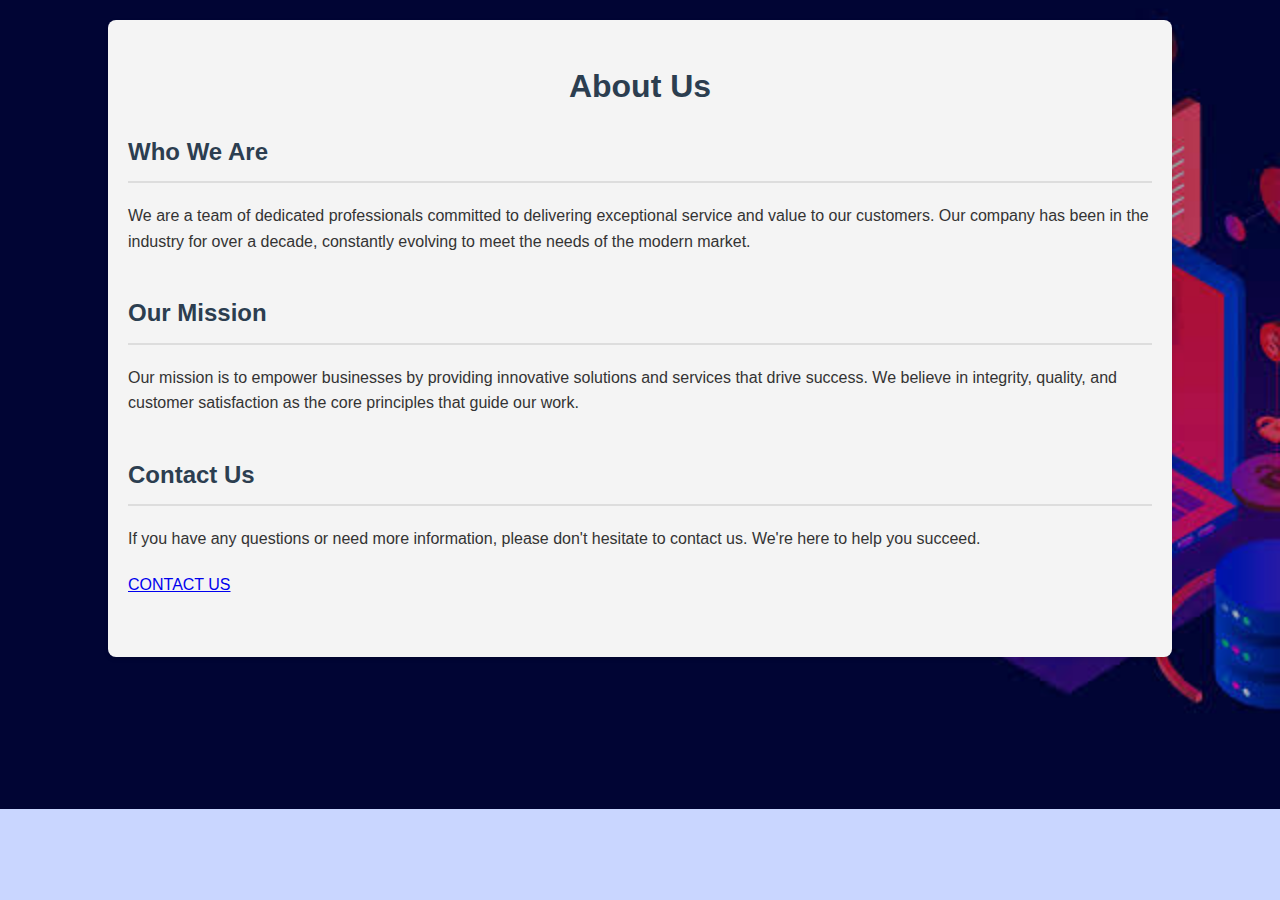
<file: aboutus.html>
<!DOCTYPE html>
<html lang="en">
<head>
    <meta charset="UTF-8">
    <meta http-equiv="X-UA-Compatible" content="IE=edge">
    <meta name="viewport" content="width=device-width, initial-scale=1.0">
    <title>About Us</title>
    <style>
        body {
    font-family: Arial, sans-serif;
    line-height: 1.6;
    margin: 0;
    padding: 0;
    color: #333;
    background-color: #c9d6ff;
    background-image: url('bg2.jpg');
    background-size: cover; /* Adjusts the image size to cover the entire background */
    background-position: center; /* Centers the image */
    background-repeat: no-repeat; /* Prevents the image from repeating */;
}

/* Container Styling */
body{
    background-color: #c9d6ff;
}
.container {
    width: 80%;
    margin: 0 auto;
    padding: 20px;
    background-color: #f4f4f4;
    box-shadow: 0 2px 5px rgba(0, 0, 0, 0.1);
    border-radius: 8px;
    margin-top: 20px;
}

/* Headings */
h1, h2 {
    color: #2c3e50;
}

h1 {
    text-align: center;
    margin-bottom: 20px;
}

h2 {
    border-bottom: 2px solid #ddd;
    padding-bottom: 10px;
    margin-bottom: 20px;
}

/* Paragraphs */
p {
    margin-bottom: 20px;
    font-size: 16px;
}

/* Sections */
.section {
    margin-bottom: 40px;
}

/* Team Section */
.team {
    display: flex;
    flex-wrap: wrap;
    gap: 20px;
    justify-content: center;
}

.team-member {
    flex: 1 1 calc(33.333% - 20px);
    background-color: #eaeaea;
    padding: 20px;
    border-radius: 8px;
    text-align: center;
    transition: transform 0.3s, box-shadow 0.3s;
}

.team-member:hover {
    transform: translateY(-5px);
    box-shadow: 0 4px 10px rgba(0, 0, 0, 0.15);
}

.team-member img {
    width: 100px;
    height: 100px;
    border-radius: 50%;
    margin-bottom: 10px;
}

.team-member h3 {
    margin: 10px 0;
    color: #2c3e50;
    font-size: 18px;
}

.team-member p {
    font-size: 14px;
    color: #555;
}

/* Responsive Adjustments */
@media (max-width: 768px) {
    .team-member {
        flex: 1 1 calc(50% - 20px);
    }
}

@media (max-width: 480px) {
    .team-member {
        flex: 1 1 100%;
    }
}
</style>
</head>
<body>

<div class="container">
    <h1>About Us</h1>

    <div class="section" id="overview">
        <h2>Who We Are</h2>
        <p>We are a team of dedicated professionals committed to delivering exceptional service and value to our customers. Our company has been in the industry for over a decade, constantly evolving to meet the needs of the modern market.</p>
    </div>

    <div class="section" id="mission">
        <h2>Our Mission</h2>
        <p>Our mission is to empower businesses by providing innovative solutions and services that drive success. We believe in integrity, quality, and customer satisfaction as the core principles that guide our work.</p>
    </div>

    <div class="section" id="contact">
        <h2>Contact Us</h2>
        <p>If you have any questions or need more information, please don't hesitate to contact us. We're here to help you succeed.</p>
        <a href="contact.html">CONTACT US</a>
    </div>
</div>

</body>
</html>
</file>
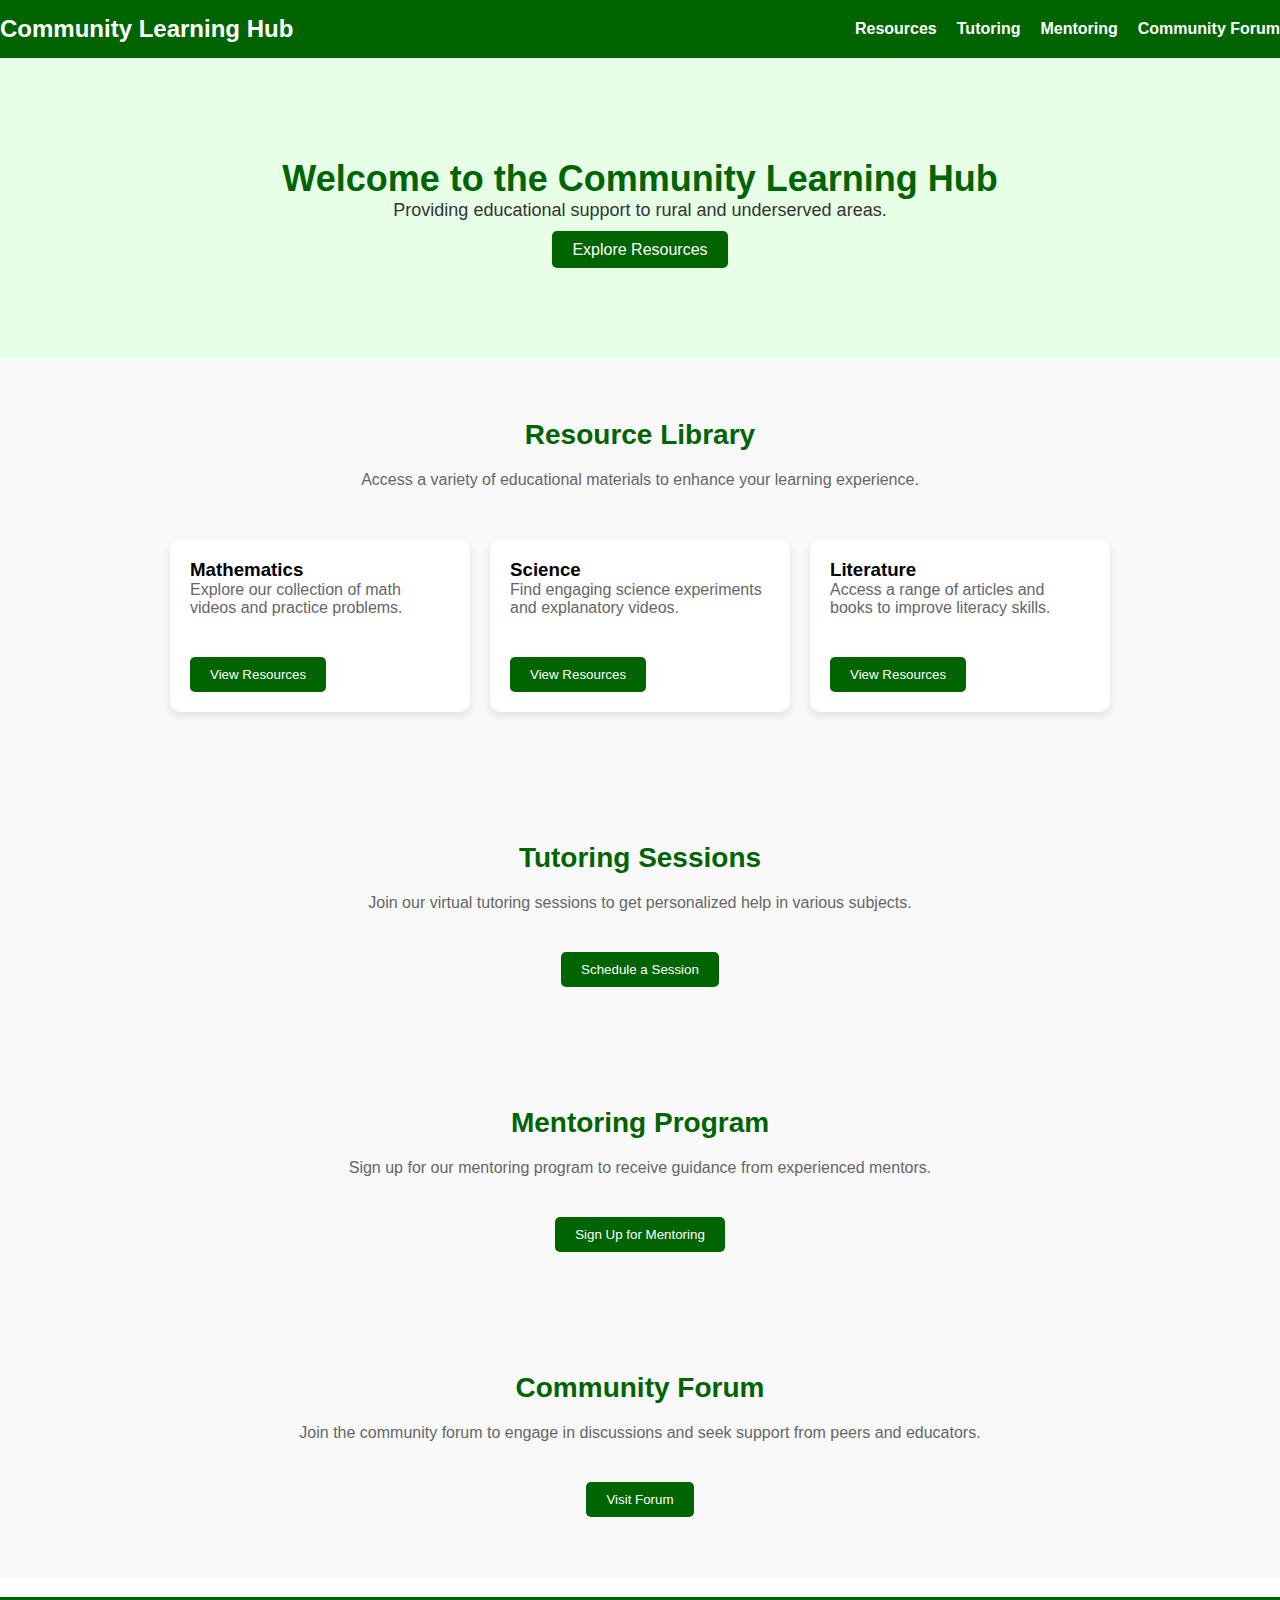
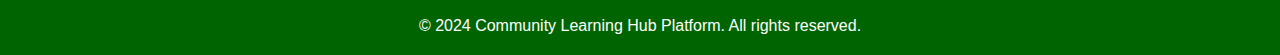
<file: community.html>
<!DOCTYPE html>
<html lang="en">
<head>
    <meta charset="UTF-8">
    <meta name="viewport" content="width=device-width, initial-scale=1.0">
    <title>Community Learning Hub Platform</title>
    <!-- Link to CSS -->
    <link rel="stylesheet" href="community.css">
</head>
<body>
    <!-- Navigation Bar -->
    <nav class="navbar">
        <div class="container">
            <a href="#" class="logo">Community Learning Hub</a>
            <ul class="nav-menu">
                <li><a href="#resources">Resources</a></li>
                <li><a href="#tutoring">Tutoring</a></li>
                <li><a href="#mentoring">Mentoring</a></li>
                <li><a href="#forum">Community Forum</a></li>
            </ul>
        </div>
    </nav>

    <!-- Hero Section -->
    <header class="hero">
        <div class="container">
            <h1>Welcome to the Community Learning Hub</h1>
            <p>Providing educational support to rural and underserved areas.</p>
            <a href="#resources" class="btn">Explore Resources</a>
        </div>
    </header>

    <!-- Resources Section -->
    <section id="resources" class="section">
        <div class="container">
            <h2>Resource Library</h2>
            <p>Access a variety of educational materials to enhance your learning experience.</p>
            <div class="resource-grid">
                <div class="resource-item">
                    <h3>Mathematics</h3>
                    <p>Explore our collection of math videos and practice problems.</p>
                    <button class="btn">View Resources</button>
                </div>
                <div class="resource-item">
                    <h3>Science</h3>
                    <p>Find engaging science experiments and explanatory videos.</p>
                    <button class="btn">View Resources</button>
                </div>
                <div class="resource-item">
                    <h3>Literature</h3>
                    <p>Access a range of articles and books to improve literacy skills.</p>
                    <button class="btn">View Resources</button>
                </div>
            </div>
        </div>
    </section>

    <!-- Tutoring Section -->
    <section id="tutoring" class="section">
        <div class="container">
            <h2>Tutoring Sessions</h2>
            <p>Join our virtual tutoring sessions to get personalized help in various subjects.</p>
            <button onclick="openModal('tutoringModal')" class="btn">Schedule a Session</button>
        </div>
    </section>

    <!-- Mentoring Section -->
    <section id="mentoring" class="section">
        <div class="container">
            <h2>Mentoring Program</h2>
            <p>Sign up for our mentoring program to receive guidance from experienced mentors.</p>
            <button onclick="openModal('mentoringModal')" class="btn">Sign Up for Mentoring</button>
        </div>
    </section>

    <!-- Community Forum Section -->
    <section id="forum" class="section">
        <div class="container">
            <h2>Community Forum</h2>
            <p>Join the community forum to engage in discussions and seek support from peers and educators.</p>
            <button class="btn">Visit Forum</button>
        </div>
    </section>

    <!-- Footer -->
    <footer class="footer">
        <div class="container">
            <p>&copy; 2024 Community Learning Hub Platform. All rights reserved.</p>
        </div>
    </footer>

    <!-- Modals for Tutoring and Mentoring -->
    <div id="tutoringModal" class="modal">
        <div class="modal-content">
            <span class="close-btn" onclick="closeModal('tutoringModal')">&times;</span>
            <h2>Schedule a Tutoring Session</h2>
            <p>Select a subject and preferred time for your tutoring session.</p>
            <!-- Form to schedule tutoring -->
            <form>
                <label for="subject">Subject:</label>
                <select id="subject" name="subject">
                    <option value="math">Math</option>
                    <option value="science">Science</option>
                    <option value="literature">Literature</option>
                </select>
                <label for="time">Preferred Time:</label>
                <input type="datetime-local" id="time" name="time">
                <button type="submit" class="btn">Submit</button>
            </form>
        </div>
    </div>

    <div id="mentoringModal" class="modal">
        <div class="modal-content">
            <span class="close-btn" onclick="closeModal('mentoringModal')">&times;</span>
            <h2>Mentoring Program Sign-Up</h2>
            <p>Fill out the form to join our mentoring program and be paired with a mentor.</p>
            <!-- Form to sign up for mentoring -->
            <form>
                <label for="name">Name:</label>
                <input type="text" id="name" name="name">
                <label for="email">Email:</label>
                <input type="email" id="email" name="email">
                <button type="submit" class="btn">Sign Up</button>
            </form>
        </div>
    </div>

    <!-- Link to JavaScript -->
    <script src="community.js"></script>
</body>
</html>
</file>
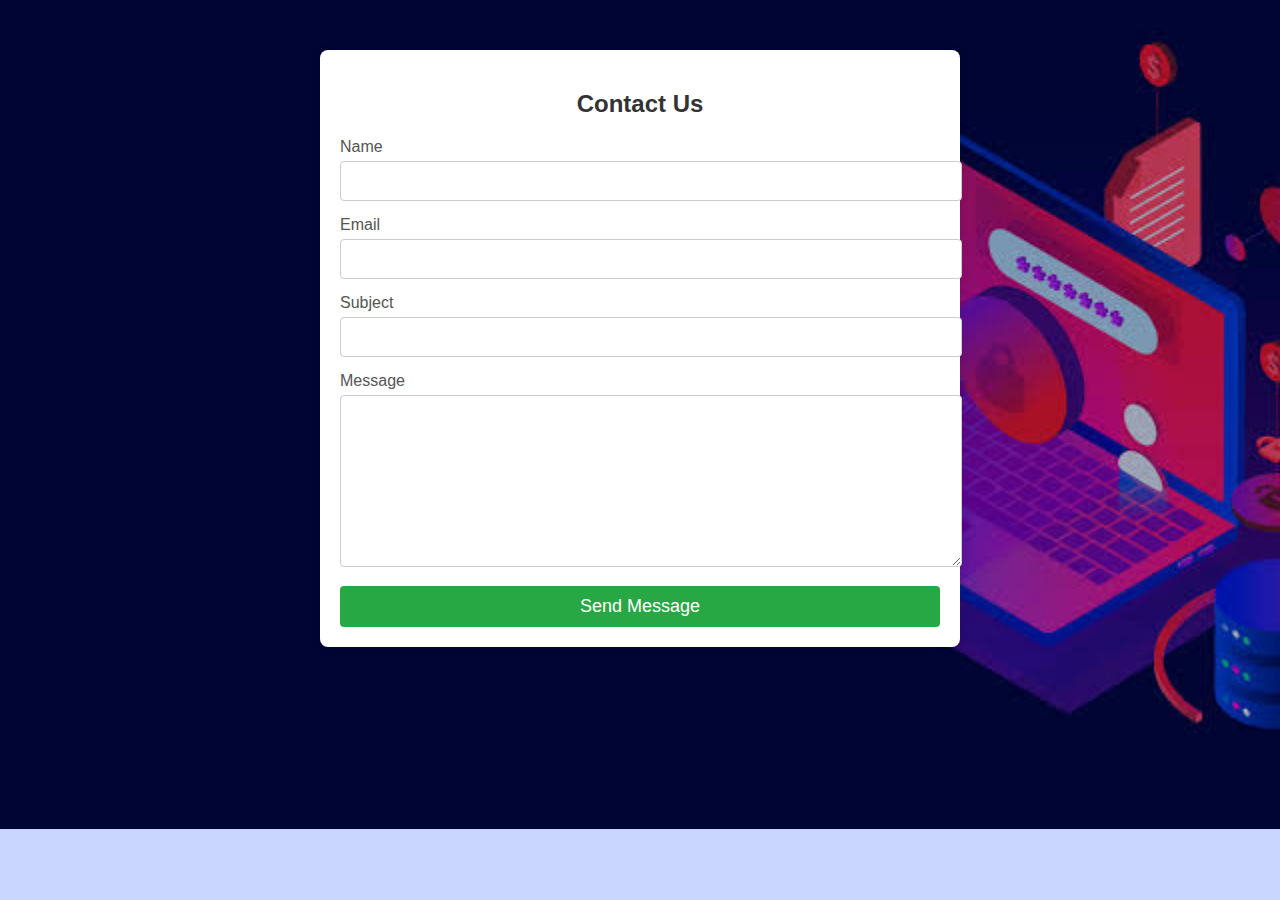
<file: contact.html>
<!DOCTYPE html>
<html lang="en">
<head>
    <meta charset="UTF-8">
    <meta http-equiv="X-UA-Compatible" content="IE=edge">
    <meta name="viewport" content="width=device-width, initial-scale=1.0">
    <title>Contact Us</title>
    <style>
        body {
            font-family: Arial, sans-serif;
            background-color: #c9d6ff;
            margin: 0;
            padding: 0;
            background-image: url('bg2.jpg');
    background-size: cover; /* Adjusts the image size to cover the entire background */
    background-position: center; /* Centers the image */
    background-repeat: no-repeat; /* Prevents the image from repeating */;
}
        
        .container {
            max-width: 600px;
            margin: 50px auto;
            padding: 20px;
            background-color: white;
            box-shadow: 0 0 10px rgba(0, 0, 0, 0.1);
            border-radius: 8px;
        }
        h2 {
            text-align: center;
            color: #333;
        }
        .form-group {
            margin-bottom: 15px;
        }
        label {
            display: block;
            margin-bottom: 5px;
            color: #555;
        }
        input[type="text"],
        input[type="email"],
        textarea {
            width: 100%;
            padding: 10px;
            border: 1px solid #ccc;
            border-radius: 4px;
            font-size: 16px;
        }
        textarea {
            resize: vertical;
            height: 150px;
        }
        .submit-btn {
            display: block;
            width: 100%;
            padding: 10px;
            background-color: #28a745;
            color: white;
            border: none;
            border-radius: 4px;
            font-size: 18px;
            cursor: pointer;
            text-align: center;
        }
        .submit-btn:hover {
            background-color: #218838;
        }
    </style>
</head>
<body>

<div class="container">
    <h2>Contact Us</h2>
    <form action="#" method="post">
        <div class="form-group">
            <label for="name">Name</label>
            <input type="text" id="name" name="name" required>
        </div>
        <div class="form-group">
            <label for="email">Email</label>
            <input type="email" id="email" name="email" required>
        </div>
        <div class="form-group">
            <label for="subject">Subject</label>
            <input type="text" id="subject" name="subject">
        </div>
        <div class="form-group">
            <label for="message">Message</label>
            <textarea id="message" name="message" required></textarea>
        </div>
        <button type="submit" class="submit-btn">Send Message</button>
    </form>
</div>

</body>
</html>
</file>
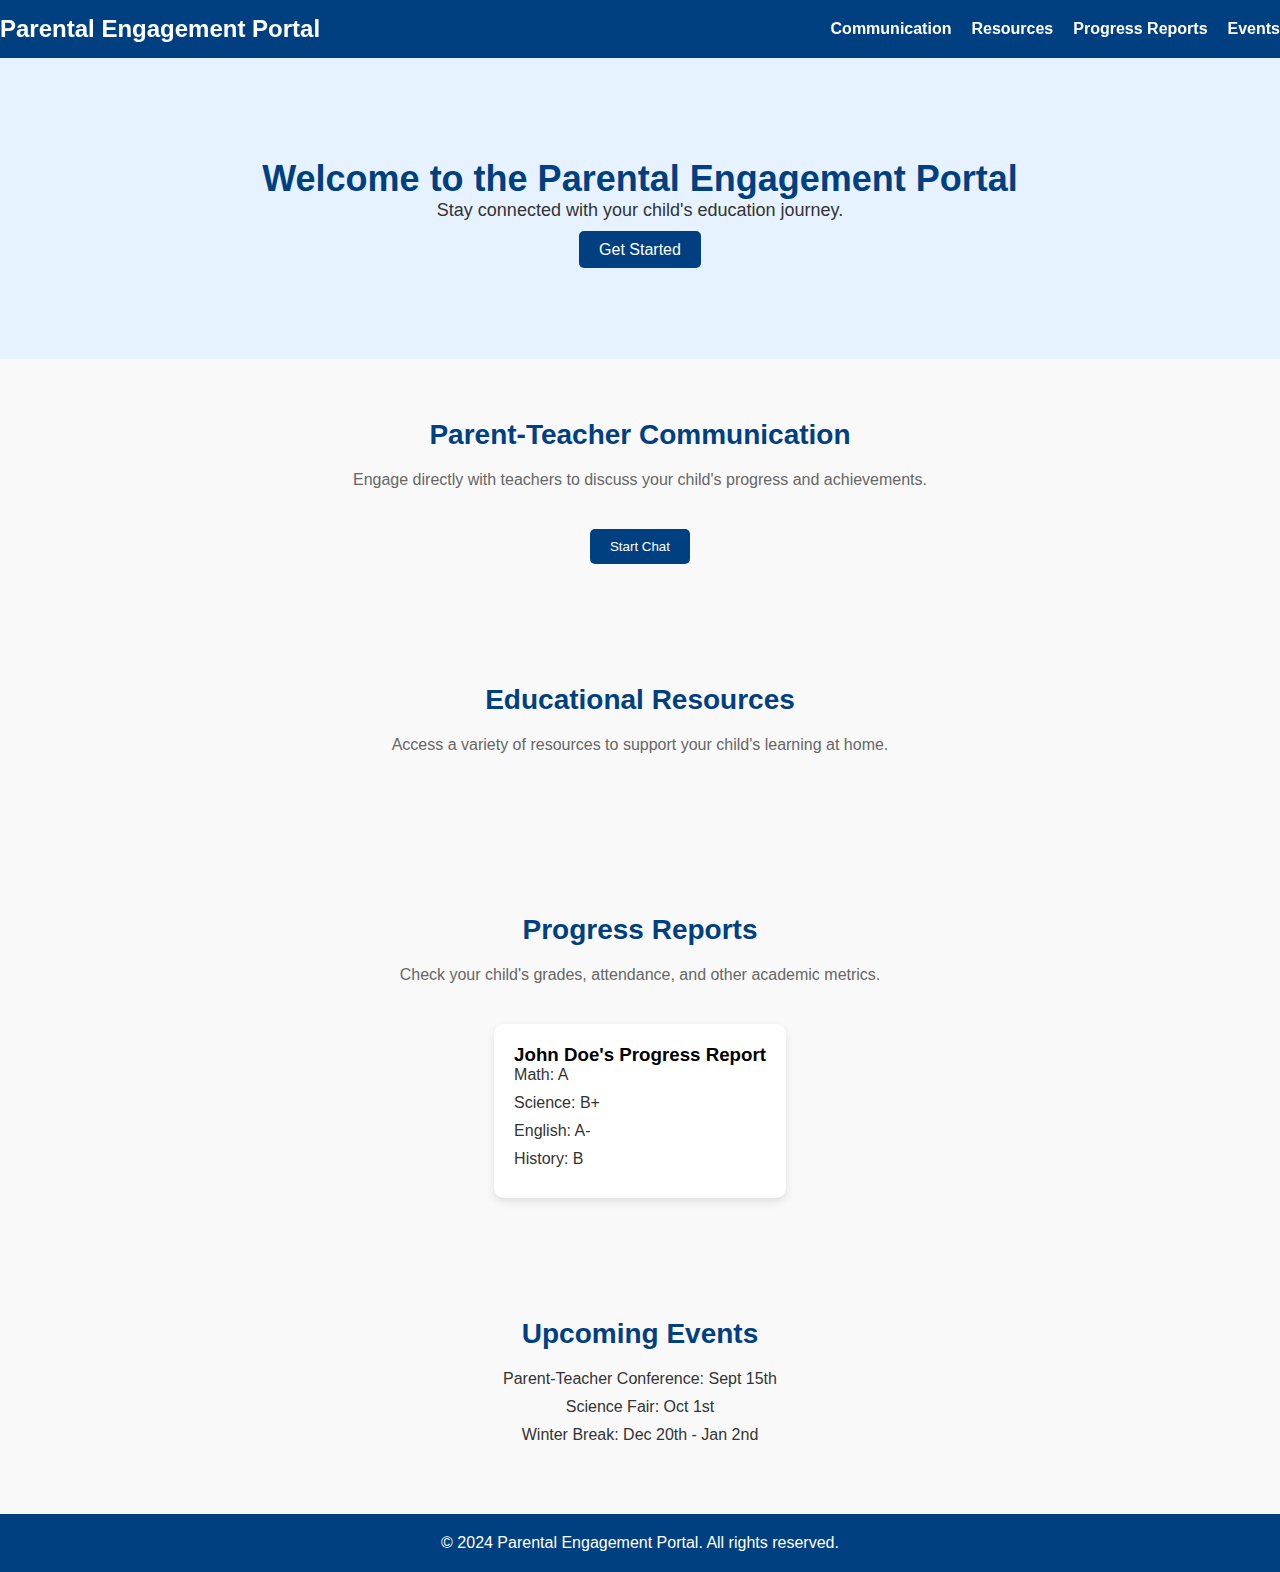
<file: parent.html>
<!DOCTYPE html>
<html lang="en">
<head>
    <meta charset="UTF-8">
    <meta name="viewport" content="width=device-width, initial-scale=1.0">
    <title>Parental Engagement Portal</title>
    <!-- Link to CSS -->
    <link rel="stylesheet" href="parent.css">
</head>
<body>
    <!-- Navigation Menu -->
    <nav class="navbar">
        <div class="container">
            <a href="#" class="logo">Parental Engagement Portal</a>
            <ul class="nav-menu">
                <li><a href="#communication">Communication</a></li>
                <li><a href="#resources">Resources</a></li>
                <li><a href="#progress-reports">Progress Reports</a></li>
                <li><a href="#events">Events</a></li>
            </ul>
        </div>
    </nav>

    <!-- Hero Section -->
    <header class="hero">
        <div class="container">
            <h1>Welcome to the Parental Engagement Portal</h1>
            <p>Stay connected with your child's education journey.</p>
            <a href="#communication" class="btn">Get Started</a>
        </div>
    </header>

    <!-- Communication Section -->
    <section id="communication" class="section">
        <div class="container">
            <h2>Parent-Teacher Communication</h2>
            <p>Engage directly with teachers to discuss your child's progress and achievements.</p>
            <button onclick="openModal('chatModal')" class="btn">Start Chat</button>
        </div>
    </section>

    <!-- Educational Resources Section -->
    <section id="resources" class="section">
        <div class="container">
            <h2>Educational Resources</h2>
            <p>Access a variety of resources to support your child's learning at home.</p>
            <!-- Add resources here -->
        </div>
    </section>

    <!-- Progress Reports Section -->
    <section id="progress-reports" class="section">
        <div class="container">
            <h2>Progress Reports</h2>
            <p>Check your child's grades, attendance, and other academic metrics.</p>
            <div class="report-card">
                <h3>John Doe's Progress Report</h3>
                <ul>
                    <li>Math: A</li>
                    <li>Science: B+</li>
                    <li>English: A-</li>
                    <li>History: B</li>
                </ul>
            </div>
        </div>
    </section>

    <!-- Events Section -->
    <section id="events" class="section">
        <div class="container">
            <h2>Upcoming Events</h2>
            <ul class="event-list">
                <li>Parent-Teacher Conference: Sept 15th</li>
                <li>Science Fair: Oct 1st</li>
                <li>Winter Break: Dec 20th - Jan 2nd</li>
            </ul>
        </div>
    </section>

    <!-- Footer -->
    <footer class="footer">
        <div class="container">
            <p>&copy; 2024 Parental Engagement Portal. All rights reserved.</p>
        </div>
    </footer>

    <!-- Modal for Chat -->
    <div id="chatModal" class="modal">
        <div class="modal-content">
            <span class="close-btn" onclick="closeModal('chatModal')">&times;</span>
            <h2>Start a Chat with Your Child's Teacher</h2>
            <textarea placeholder="Type your message here..."></textarea>
            <button class="btn">Send</button>
        </div>
    </div>

    <!-- Link to JavaScript -->
    <script src="parent.js"></script>
</body>
</html>
</file>
<file: community.css>
/* Basic Reset */
* {
    margin: 0;
    padding: 0;
    box-sizing: border-box;
    font-family: Arial, sans-serif;
}

/* Navbar Styles */
.navbar {
    background-color: #006400;
    color: white;
    padding: 15px 0;
    position: sticky;
    top: 0;
    width: 100%;
    z-index: 1000;
}

.navbar .container {
    display: flex;
    justify-content: space-between;
    align-items: center;
}

.navbar .logo {
    font-size: 24px;
    font-weight: bold;
    text-decoration: none;
    color: white;
}

.navbar .nav-menu {
    list-style: none;
    display: flex;
}

.navbar .nav-menu li {
    margin-left: 20px;
}

.navbar .nav-menu a {
    text-decoration: none;
    color: white;
    font-weight: bold;
}

.navbar .nav-menu a:hover {
    color: #ffff00;
}

/* Hero Section Styles */
.hero {
    background-color: #e6ffe6;
    padding: 100px 0;
    text-align: center;
}

.hero .container h1 {
    font-size: 36px;
    color: #006400;
}

.hero .container p {
    font-size: 18px;
    color: #333;
    margin-bottom: 20px;
}

.hero .btn {
    background-color: #006400;
    color: white;
    padding: 10px 20px;
    text-decoration: none;
    border-radius: 5px;
}

.hero .btn:hover {
    background-color: #004d00;
}

/* Section Styles */
.section {
    padding: 60px 0;
    text-align: center;
    background-color: #f9f9f9;
}

.section .container {
    width: 80%;
    margin: 0 auto;
}

.section h2 {
    font-size: 28px;
    color: #006400;
    margin-bottom: 20px;
}

.section p {
    font-size: 16px;
    color: #666;
    margin-bottom: 40px;
}

.btn {
    background-color: #006400;
    color: white;
    padding: 10px 20px;
    border: none;
    border-radius: 5px;
    cursor: pointer;
}

.btn:hover {
    background-color: #004d00;
}

/* Resource Grid Styles */
.resource-grid {
    display: flex;
    justify-content: center;
    flex-wrap: wrap;
}

.resource-item {
    background-color: white;
    margin: 10px;
    padding: 20px;
    border-radius: 10px;
    width: 300px;
    box-shadow: 0 4px 8px rgba(0, 0, 0, 0.1);
    text-align: left;
}

/* Footer Styles */
.footer {
    background-color: #006400;
    color: white;
    text-align: center;
    padding: 20px 0;
    margin-top: 20px;
}

/* Modal Styles */
.modal {
    display: none;
    position: fixed;
    z-index: 1001;
    left: 0;
    top: 0;
    width: 100%;
    height: 100%;
    overflow: auto;
    background-color: rgba(0, 0, 0, 0.5);
    padding-top: 60px;
}

.modal-content {
    background-color: white;
    margin: 5% auto;
    padding: 20px;
    border: 1px solid #888;
    width: 80%;
    max-width: 500px;
    border-radius: 10px;
}

.close-btn {
    color: #aaaaaa;
    float: right;
    font-size: 28px;
    font-weight: bold;
    cursor: pointer;
}

.close-btn:hover,
.close-btn:focus {
    color: #000;
    text-decoration: none;
    cursor: pointer;
}
</file>
<file: parent.css>
/* Basic Reset */
* {
    margin: 0;
    padding: 0;
    box-sizing: border-box;
    font-family: Arial, sans-serif;
}

/* Navbar Styles */
.navbar {
    background-color: #004080;
    color: white;
    padding: 15px 0;
    position: sticky;
    top: 0;
    width: 100%;
    z-index: 1000;
}

.navbar .container {
    display: flex;
    justify-content: space-between;
    align-items: center;
}

.navbar .logo {
    font-size: 24px;
    font-weight: bold;
    text-decoration: none;
    color: white;
}

.navbar .nav-menu {
    list-style: none;
    display: flex;
}

.navbar .nav-menu li {
    margin-left: 20px;
}

.navbar .nav-menu a {
    text-decoration: none;
    color: white;
    font-weight: bold;
}

.navbar .nav-menu a:hover {
    color: #ffd700;
}

/* Hero Section Styles */
.hero {
    background-color: #e6f2ff;
    padding: 100px 0;
    text-align: center;
}

.hero .container h1 {
    font-size: 36px;
    color: #004080;
}

.hero .container p {
    font-size: 18px;
    color: #333;
    margin-bottom: 20px;
}

.hero .btn {
    background-color: #004080;
    color: white;
    padding: 10px 20px;
    text-decoration: none;
    border-radius: 5px;
}

.hero .btn:hover {
    background-color: #003366;
}

/* Section Styles */
.section {
    padding: 60px 0;
    text-align: center;
    background-color: #f9f9f9;
}

.section .container {
    width: 80%;
    margin: 0 auto;
}

.section h2 {
    font-size: 28px;
    color: #004080;
    margin-bottom: 20px;
}

.section p {
    font-size: 16px;
    color: #666;
    margin-bottom: 40px;
}

.btn {
    background-color: #004080;
    color: white;
    padding: 10px 20px;
    border: none;
    border-radius: 5px;
    cursor: pointer;
}

.btn:hover {
    background-color: #003366;
}

/* Report Card Styles */
.report-card {
    background-color: white;
    padding: 20px;
    border-radius: 10px;
    box-shadow: 0 4px 8px rgba(0, 0, 0, 0.1);
    text-align: left;
    display: inline-block;
}

.report-card ul {
    list-style: none;
    padding: 0;
}

.report-card li {
    font-size: 16px;
    color: #333;
    margin-bottom: 10px;
}

/* Event List Styles */
.event-list {
    list-style: none;
    padding: 0;
}

.event-list li {
    font-size: 16px;
    color: #333;
    margin-bottom: 10px;
}

/* Footer Styles */
.footer {
    background-color: #004080;
    color: white;
    padding: 20px 0;
    text-align: center;
}

.footer p {
    margin: 0;
}

/* Modal Styles */
.modal {
    display: none;
    position: fixed;
    z-index: 1001;
    left: 0;
    top: 0;
    width: 100%;
    height: 100%;
    background-color: rgba(0, 0, 0, 0.6);
}

.modal-content {
    background-color: white;
    margin: 15% auto;
    padding: 20px;
    border-radius: 5px;
    width: 80%;
    max-width: 600px;
    text-align: center;
    position: relative;
}

.close-btn {
    position: absolute;
    top: 10px;
    right: 20px;
    font-size: 24px;
    cursor: pointer;
    color: #333;
}

/* Responsive Styles */
@media (max-width: 768px) {
    .navbar .container {
        flex-direction: column;
    }

    .hero .container h1 {
        font-size: 28px;
    }

    .section h2 {
        font-size: 24px;
    }

    .report-card {
        width: 100%;
    }

    .modal-content {
        width: 90%;
    }
}
</file>
